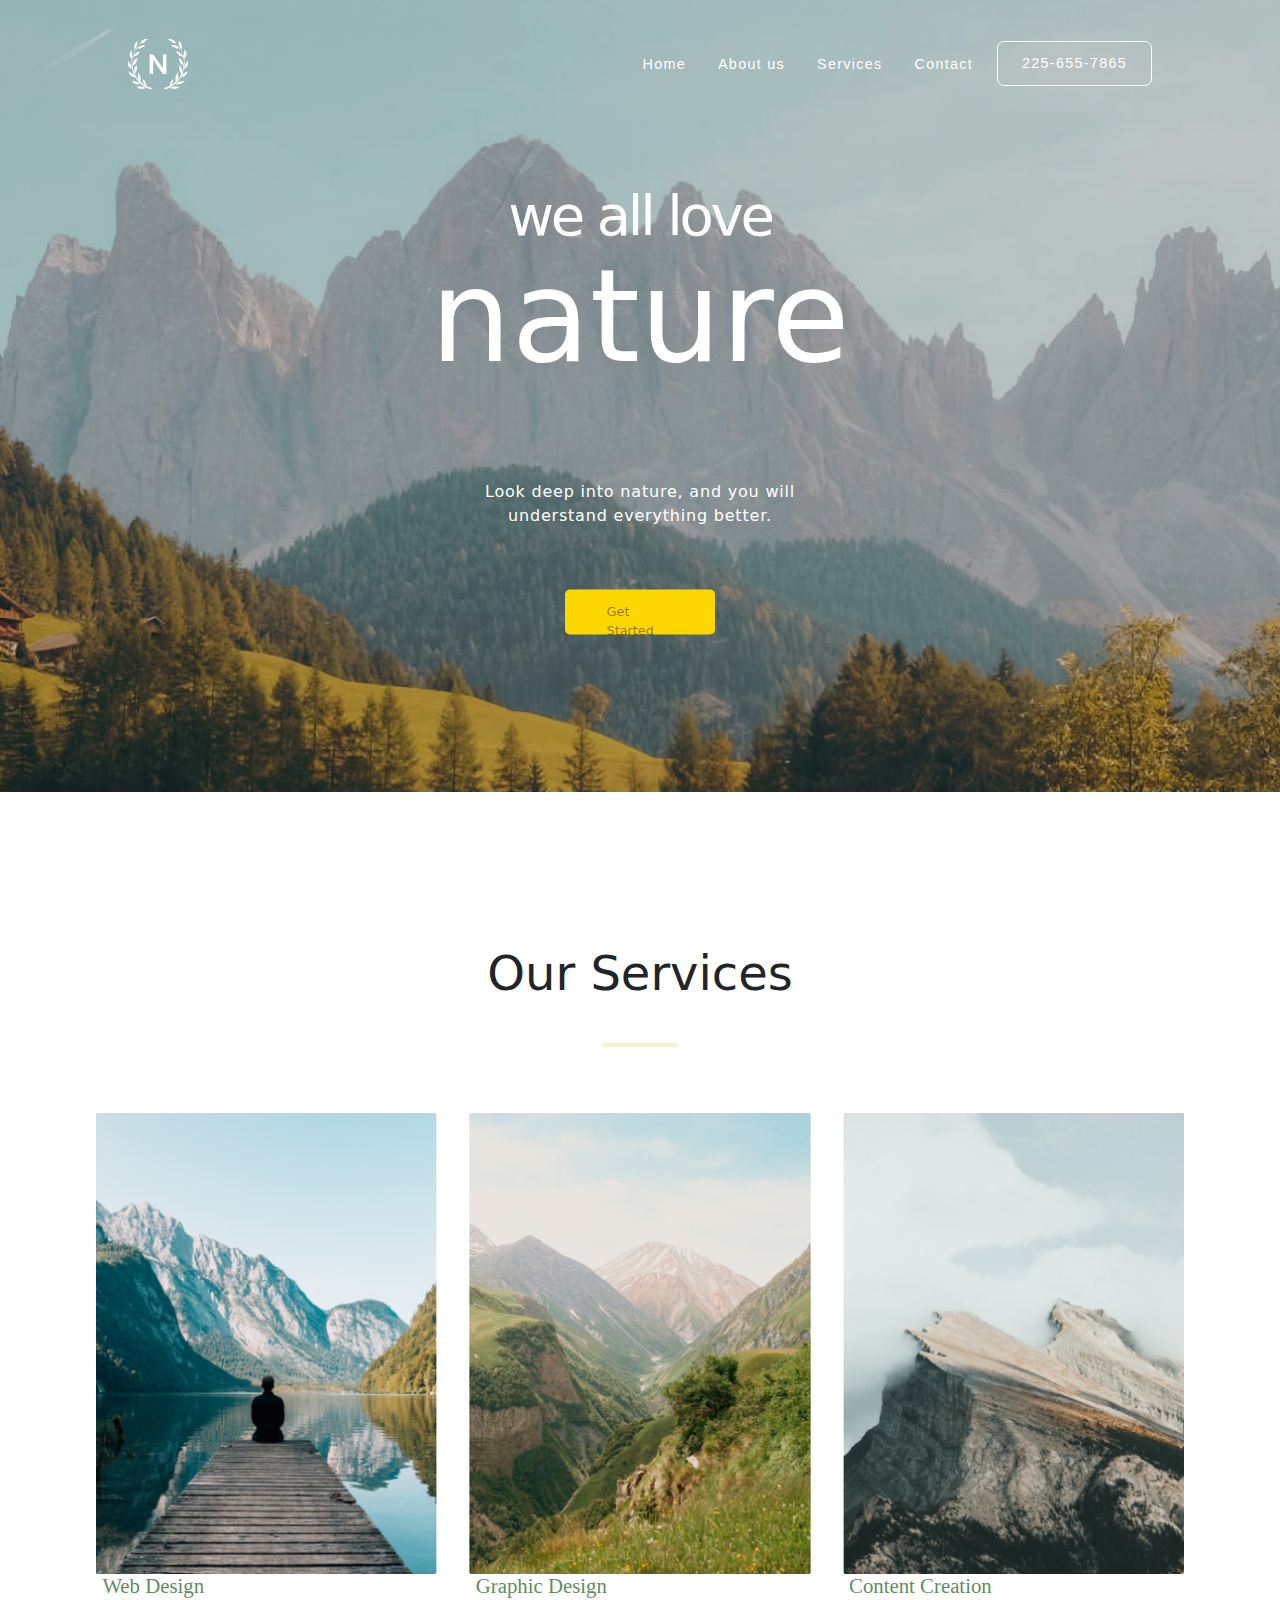
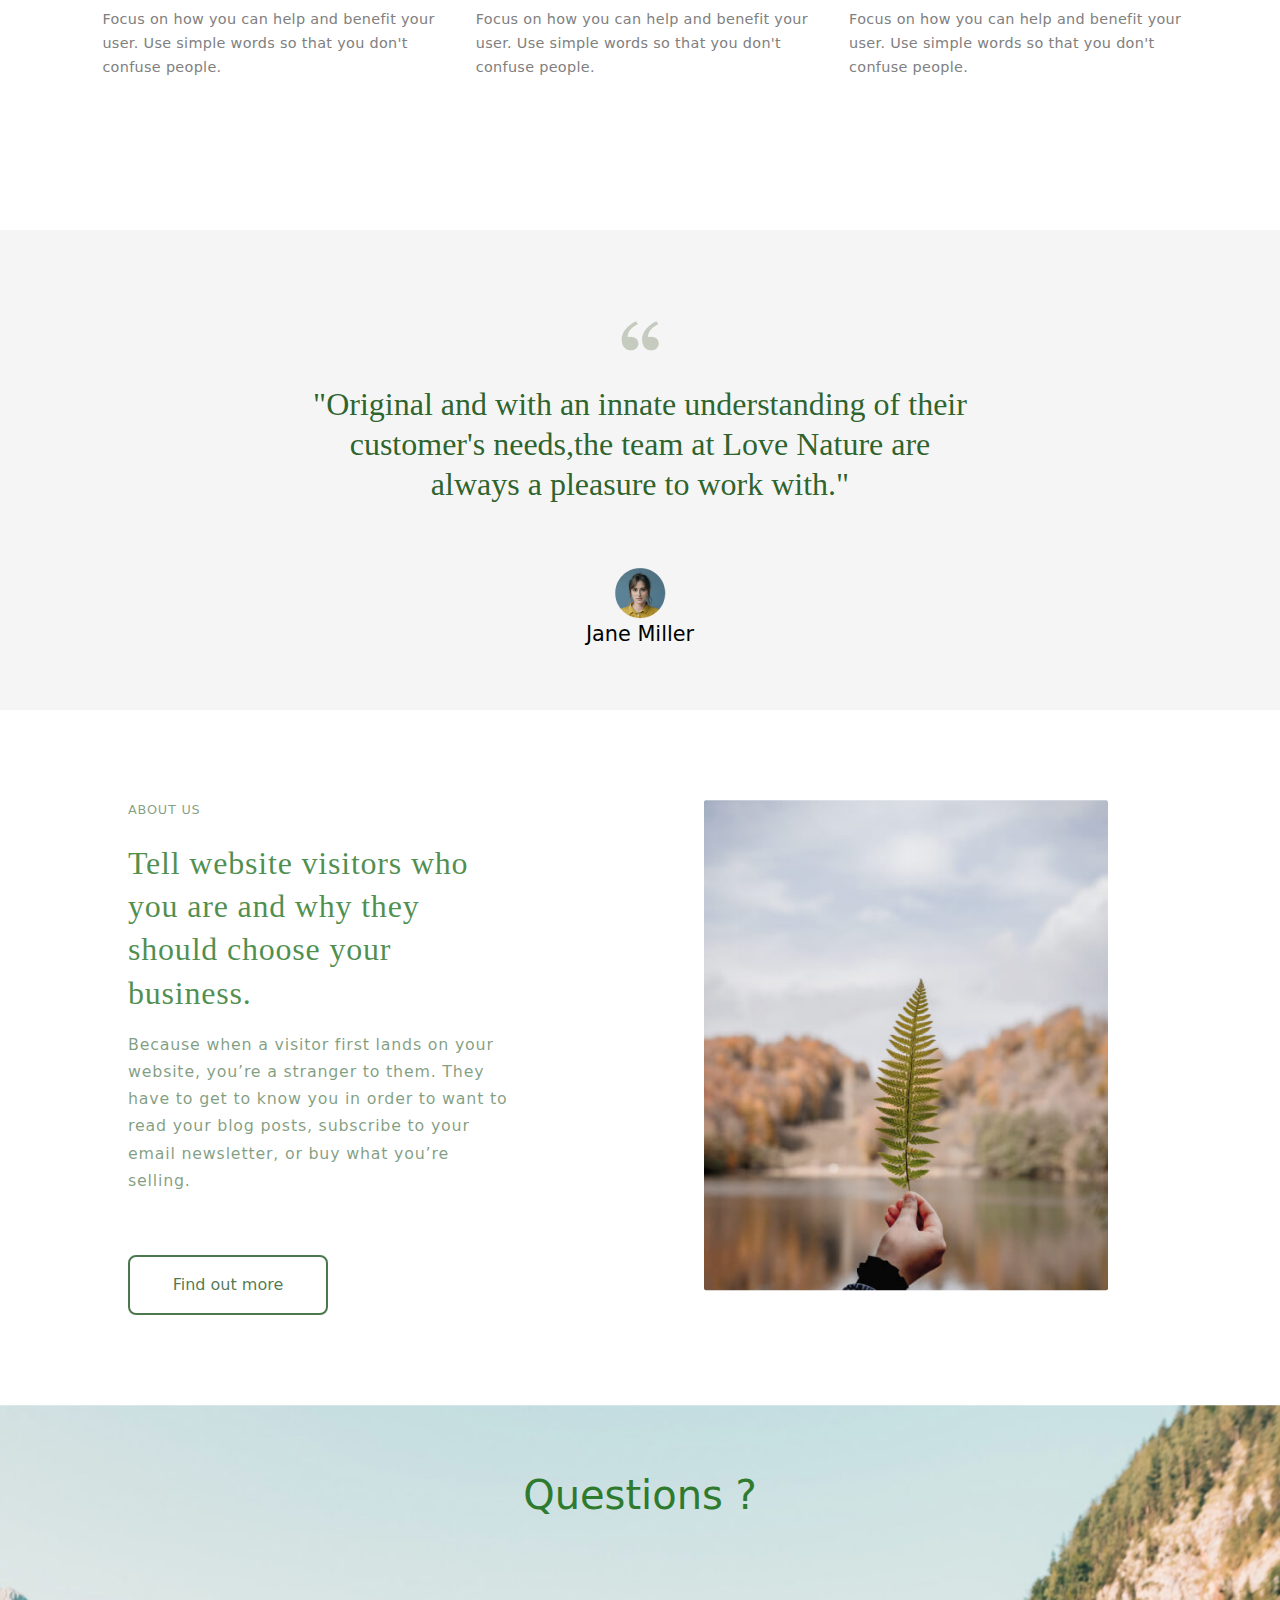
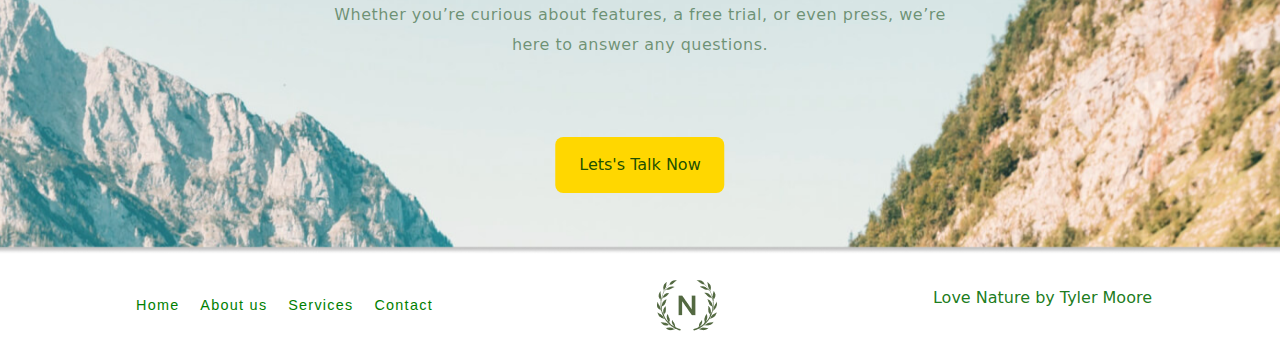
<file: index.html>
<!DOCTYPE html>
<html lang="en">
<head>
    <meta charset="UTF-8">
    <meta name="viewport" content="width=device-width, initial-scale=1.0">
    <title>Document</title>
    <link rel="stylesheet" href="./bootstrap-5.3.3-dist (1)/bootstrap-5.3.3-dist/css/bootstrap.min.css">
    <link rel="stylesheet" href="./index.css">
    <link rel="stylesheet" href="https://fonts.googleapis.com/css?family=Sofia"
</head>
<body>
   
  <header>
    <img src="./main.png" alt="nature">
    <div class="nav">
        
        <img class="logo" src="./logo.png" alt="">
       
            <input type="checkbox" id="checkbox">
            <label for="checkbox" class="ham">
               
                <img class="ham" src="./ham1.png" alt="">
            </label>
            <div class="buttons">
            <a href="./index.html">Home</a>
            <a href="./about.html">About us</a>
            <a href="./Services.html">Services</a>
            <a href="./contact.html">Contact</a>
            <a href="#">225-655-7865</a>  
        </div>   
    </div>
       <div> 
        <h1 id="qoute1">we all love</h1>
        <h1 id="quote2">nature</h1>
        <p>Look deep into nature, and you will <br>
        understand everything better.</p>
        <a href="#">Get Started</a>
    </div>  
</header>


    <div class="services">
        <h1 id="sec01">Our Services</h1>
        <center><hr></center>
      <div class="services-content">
        <div>
            <img src="./service-1.png" alt="">
            <h1>Web Design</h1>
            <p>Focus on how you can help and benefit your user. Use simple words so that you don't confuse people.</p>
        </div>
        <div>
            <img src="./service-2.png" alt="">
            <h1>Graphic Design</h1>
            <p>Focus on how you can help and benefit your user. Use simple words so that you don't confuse people.</p>
        </div>

        <div>
            <img src="./service-3.png" alt="">
            <h1>Content Creation</h1>
            <p>Focus on how you can help and benefit your user. Use simple words so that you don't confuse people.</p>
        </div>
      </div> 
    </div>

    <div class="section">
        
            <img src="./quote.png" alt="">
        <p>"Original and with an innate understanding of their <br>customer's needs,the team at Love Nature are <br>always a pleasure to work with."</p>
       
            <img src="./profile.png" alt="Profile">
            <p>Jane Miller<p>
        
    </div>

    <div class="about">
        <div class="about-content">
            <p>ABOUT US<p>
            <p>Tell website visitors who you are and why they should choose your business.</p>
            <p>Because when a visitor first lands on your website, you’re a stranger to them. They have to get to know you in order to want to read your blog posts, subscribe to your email newsletter, or buy what you’re selling.</p>

            <a href="#">Find out more</a> 
        </div>

        <div class="about-image">
            <img src="./about.png" alt="About">
        </div>  
</div>

    <div class="questions">
        <img src="./main-2.png" alt="">
        <p>Questions ?</p>
        <p>Whether you’re curious about features, a free trial, or even press, we’re here to answer any questions.</p>
        <a href="#">Lets's Talk Now</a>
    </div>

   
<footer>
    <div class="footer-buttons">
        <a href="#">Home</a>
        <a href="#">About us</a>
        <a href="./Services.html">Services</a>
        <a href="./contact.html">Contact</a>
    </div>
<img src="./logo-colored.png" alt="">
    <p>Love Nature by Tyler Moore</p>

</footer>
        
</body>
</html>
</file>
<file: index.css>
header{
    width: 100%;
    height: 80vh;
    position: relative;
}

header > img{
    height: 88vh;
    position: relative;
    width: 100%;
    object-fit: cover;
}

.nav{
    display: flex;
    justify-content: space-between;
    align-items: center;
    gap: 5rem;
    height: 10vh;
    position: absolute;
    left: 50%;
    top: 9%;
    transform: translate(-50%, -50%);
    width: 85%;
    z-index: 2;
    padding: 0rem 2rem;
    max-width: 100%;
}

.buttons{  
    display: flex;
    gap: 1rem;
}

.buttons > a{
    text-decoration: none;
    font-size: 0.9rem;
 
    color: white;
    transition: 0.3s ease;
    font-family: sans-serif;
    font-weight: 400;
    padding: 1rem 0.5rem;
    transition: 0.5s ease;
    letter-spacing: 0.08rem;
}

.buttons > :nth-child(5){ 
    border: 1px solid;
    margin-top: 3px;
    border-radius: 7px;
  padding: 0.66rem 1.5rem;
  height: 45px;
}

.logo{  
    text-decoration: none;
    font-size: 2.5rem;
    color: var(--primary-color);
    transition: 0.3s ease;
}

#checkbox , .ham{ 
    display: none;
    font-size: 1.5rem;
    padding: 0rem 0.2rem 0.2rem 0.2rem;
    border: 1.5px solid white;
    text-align: center;
    color: var(--primary-color);
    cursor: pointer;
}

header > :nth-child(3) > :nth-child(1){ 
    position: absolute;
    top: 30%;
    left: 50%;
    letter-spacing: -0.2rem;
    transform: translate(-50%, -50%);
    color: white;
    font-weight: normal;
    font-size: 3.5rem;
}
 
header > :nth-child(3) > :nth-child(2){  
    position: absolute;
    top: 44%;
    left: 50%;
    transform: translate(-50%, -50%);
    color: white;
    font-size: 8rem;
    font-weight: normal;
    filter: brightness(1);
   
}

header > :nth-child(3) > :nth-child(3) {  
    position: absolute;  
    top: 70%;
    left: 50%;
    transform: translate(-50%, -50%);
   color: white;
    font-size: 1rem;
    text-align: center;
    letter-spacing: 0.05rem;
}

header > :nth-child(3) > :nth-child(4)  {  
    position: absolute;
    text-decoration: none;
    top: 85%;
    left: 50%;
    transform: translate(-50%, -50%);
    color: rgba(0, 0, 0, 0.452);
    width: 150px;
    height: 45px;
     padding: 0.75rem 2.6rem;
    background-color: gold;
    border-radius: 0.3rem;
    font-size: 0.8rem;
}

header > :nth-child(3) > :nth-child(4):hover{ 
    filter: brightness(0.8);
}

#checkbox:checked ~ label + .buttons { 
    top: 20vh;
    transition: 0.5s ease;
}

.services{
    width: 100%;
    margin-top: 10vh;
    margin-bottom: 15vh;
}

.services > #sec01{    
    text-align: center;
    box-sizing: border-box;
    font-size: 3rem;
    word-wrap: break-word;
    max-width: 100%;
    margin-top: 25vh;
    margin-bottom: 10vh;
    font-weight: 400;
    position: relative;
}

hr{       
    display: block;
    border: none;
    position: relative;
    top: -50px;
    margin-top: 0px;
    width: 6%;
    height: 0.3rem;
    background-color:rgb(210, 216, 37);
    font-weight: bold;
  
}

.services-content{
    width: 70vw;
    margin: auto;
    display: grid;
    grid-template-columns: repeat(3, 1fr);
    gap: 2rem;
}

.services-content > div img{
    width: 100%;
    object-fit: cover;
}

.services-content > div > :nth-child(2){
    font-size: 1.3rem;
  color: rgb(97, 141, 97);
  margin-left: 0.5vw;
  font-family: "Old Standard TT", serif;
}

.services-content > div > :nth-child(3){
    color: grey;
    font-size: 0.9rem;
    line-height: 1.5rem;
    margin-left: 0.5vw;
    letter-spacing: 0.02rem;
}

.section{
    background-color: whitesmoke;
    margin: auto;
    text-align: center;
    padding-top: 10vh;
    padding-bottom: 7vh;
    height: 30rem;
  
}

.section > :nth-child(2){
    padding-top: 2rem;
    font-size: 2rem;
    font-family: "Old Standard TT", serif;
    line-height: 2.5rem;
    color: rgba(0, 68, 0, 0.837);
}

.section > :nth-child(3){
    padding-top: 3rem;
}

.section > :nth-child(4){
    font-size: 1.3rem;
    color:black;
}

.about{
    width:80%;
    margin:auto;
    display: grid;
    grid-template-columns: 1fr 1fr;
    gap:10vw;
    padding-top: 10vh;
    padding-bottom:10vh ;
}

.about-content{
    width:75%;
    margin-left: auto;
    margin-right: auto;
    display: flex;
    flex-direction: column;
    gap:0rem;
}

.about-image{
    width: 75%;
    height: 100%;
    object-fit: cover;
}

.about-content > :nth-child(1){
    color: rgb(5, 63, 5 , 0.5);
    font-size: 0.8rem;
    letter-spacing: 0.05rem;
}

.about-content > :nth-child(3){
    font-size: 2rem;
    letter-spacing: 0.05rem;
    line-height: 2.7rem;
    color: rgba(0, 94, 0, 0.7);
    margin-top: -1vh;
    font-family: "Old Standard TT", serif;
}


.about-content > :nth-child(4){
    font-size: 0.99rem;
    letter-spacing: 0.05rem;
    line-height: 1.7rem;
    color: rgb(1, 62, 1 , 0.5);
}

.about-content > :nth-child(5){
    padding: 1rem 1rem;
    border:2px solid;
    width: 200px;
    border-radius: 0.5rem;
    text-decoration: none;
    color:  rgb(1, 62, 1 , 0.7);
    text-align: center;
    transition: 0.5s ease;
    margin-top: 5vh;
}

.about-content > :nth-child(5):hover{
    color: lightgreen;
}

.questions{    
    width: 100%;
    position: relative;
}

  .questions > img{  
    width: 100%;
    height: 65vh;
    object-fit: cover;
    position: relative;
}

.questions > :nth-child(2){
    position: absolute; 
    top: 20%;
    left: 50%;
    transform: translate(-50% , -50%);
    font-size: 3.5rem;
    color:  rgb(46, 122, 46, 1.5);
}

.questions > :nth-child(3){
    position: absolute;
    top: 50%;
    left: 50%;
    width: 30%;
    text-align: center;
    transform: translate(-50% , -50%);
    font-size: 1rem;
    color:  rgb(1, 62, 1 , 0.5);
    line-height: 1.9rem;
    letter-spacing: 0.03rem;
}

.questions > :nth-child(4){
    position: absolute;
    top: 80%;
    left: 50%;
    transform: translate(-50% , -50%);
    text-decoration: none;
    color:  rgb(1, 62, 1 , 0.9);
    padding: 1rem 1.5rem;
    background-color:gold;
    border-radius: 0.5rem;
}

.questions > :nth-child(4):hover{
    filter: brightness(0.8);
}

footer{

  display: flex;
  justify-content: space-between;
  width:80%;
  align-items: center;
  margin: auto;
  text-align: center;
  padding: 1.5rem 0rem;
 
}

.footer-buttons{
    display: flex;
    gap: 0.3rem;
    align-items: center;
   
}

.footer-buttons > a{
    display: flex;
    gap: 1.4rem;
    align-items: center; 
    text-decoration: none;
    font-size: 0.9rem;
    flex-wrap: nowrap;
    color:green;
    transition: 0.3s ease;
    font-family: sans-serif;
    font-weight: 400;
    padding: 1rem 0.5rem;
    transition: 0.5s ease;
    letter-spacing: 0.08rem; 
}

footer > :nth-child(3){
    color:rgba(0, 108, 0, 0.9);

}



@media (max-width: 1150px) {
    .nav {
        gap: 2rem;
        width: 90%;
    }

    .buttons > a {
        font-size: 0.8rem;
    }

    header > :nth-child(3) > :nth-child(2) {
        font-size: 6rem;
    }
}

@media (max-width: 800px) {
    .buttons {
        display: none;
    }

    .ham {
        display: block;
        font-size: 2rem;
        color: white;
        border: none;
    }

    .nav {
        flex-direction: row;
        justify-content: space-between;
        align-items: center;
    }

    .buttons {
        position: absolute;
        top: -300px;
        left: 0;
        right: 0;
        width: 100%;
        flex-direction: column;
        gap: 0.5rem;
        background-color: white;
        z-index: 5;
        text-align: center;
        padding: 2rem 0;
        transform: translateY(-100%);
        opacity: 0;
        transition: transform 0.5s ease, opacity 0.5s ease;
    }

    .buttons > a {
        color:black;
        font-size: 1.2rem;
        padding: 0.5rem 0;
        width: 100%;
        border: 1px solid black;
    }

    #checkbox:checked ~ .buttons {
        top: 10vh;
        display: flex;
        transform: translateY(0);
        transition: top 0.5s ease;
        opacity: 1;
    }

    #checkbox:not(:checked) ~ .buttons {
        top: -300px;
        transform: translateY(-100%);
        opacity: 0;
    }
}


@media (max-width: 600px) {
    .nav {
        width: 100%;
        padding: 0 1rem;
    }



    .buttons > a {
        font-size: 1rem;
    }

    header > :nth-child(3) > :nth-child(1) {  
        font-size: 2.5rem;
    }

    header > :nth-child(3) > :nth-child(2) {
        font-size: 4.5rem;
    }

    header > :nth-child(3) > :nth-child(3) {  
        font-size: 0.8rem;
    }

    header > :nth-child(3) > :nth-child(4) { 
        width: 120px;
        height: 40px;
        padding: 10px 30px;
        font-size: 0.7rem;
        text-wrap: nowrap;
    }

    .about {
        grid-template-columns: 1fr;
        padding-top: 5vh;
        padding-bottom: 5vh;
    }

    .about-image {
        width: 100%;
    }

    .questions > :nth-child(2) {
        font-size: 2rem;
    }
}


.services {
    width: 100%;
    margin-top: 10vh;
    margin-bottom: 15vh;
}

.services-content {
    width: 85vw;
    margin: auto;
    display: grid;
    grid-template-columns: repeat(3, 1fr);
    gap: 2rem;
}

@media (max-width: 1150px) {
    .services-content {
        grid-template-columns: repeat(3, 1fr);
       
    }

    .services-content h1{
        padding-top: 40px;
    }
}

@media(max-width:600px){
    .services-content{
        grid-template-columns: repeat(1,1fr);
    }
}

@media (max-width: 750px) {
    .services-content {
        width: 400px;
        display: flex;
        flex-direction: column;
        justify-content: center;

    }

    .services-content > div > img{
       justify-content: center;
      
    }
}


.about {
    width: 90%;
    margin: auto;
    display: grid;
    grid-template-columns: 1fr 1fr;
    gap: 10vw;
    padding-top: 10vh;
    padding-bottom: 10vh;
}

@media (max-width: 970px) {
    .about {
        grid-template-columns: 1fr;
        gap: 5vh;
    }

    .about-content {
       margin: 10px;
       
       margin-left: auto;
       margin-right: auto;
      
    }

   .about-image{
    display: flex;
    justify-content: center;
    margin-left: auto;
    margin-right: auto;
    
   }
}


.questions > img {
    width: 100%;
    height: 50vh;
    object-fit: cover;
}

.questions > :nth-child(2) {
    font-size: 2.5rem;
}

.questions > :nth-child(3) {
    width: 50%;
}

@media (max-width: 750px) {
    .questions > :nth-child(2) {
        font-size: 2rem;
    }

    .questions > :nth-child(3) {
        width: 70%;
    }
}

@media (max-width: 600px) {
    .questions > :nth-child(2) {
        font-size: 1.5rem;
    }

    .questions > :nth-child(3) {
        width: 90%;
    }
}


footer {
    display: flex;
    justify-content: space-between;
    width: 80%;
    align-items: center;
    margin: auto;
    text-align: center;
    padding: 1.5rem 0;
}

@media (max-width: 900px) {
    footer {
        flex-direction: column;
        width: 100%;
    }

    .footer-buttons {
        display: flex;
        flex-direction: column;
        gap: 1rem;
    }
    .footer-buttons > a{
        gap: 0.1rem;
    }

    footer > :nth-child(2){
        padding-top: 2rem;
    }

    footer > :nth-child(3){
        padding-top: 2rem;
    }
}

@media (max-width:450px){
    
    .section{
        height: auto;
    }

    .services-content > div img{
        width: 100%;
    }
}

@media(max-width:425px){
    .about-image{
        width: auto;
        height: auto;
        margin: 0;
    }
}
</file>
